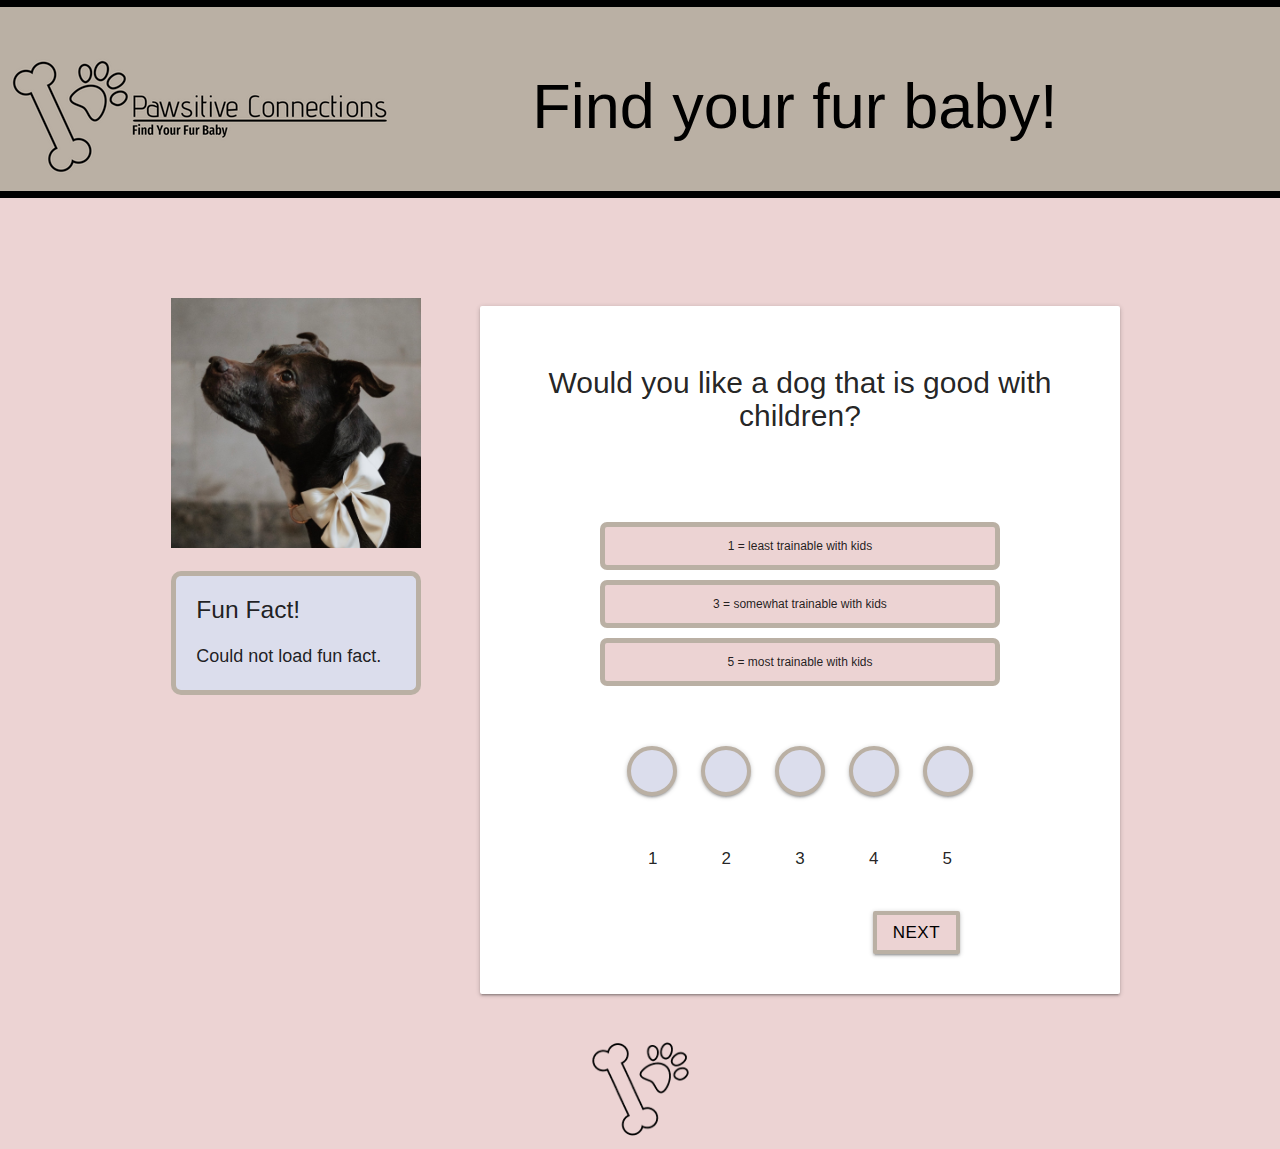
<file: index.html>
<!DOCTYPE html>
<html lang="en">
<head>
    <meta charset="UTF-8">
    <meta name="viewport" content="width=device-width, initial-scale=1.0">
    <link href="./assets/css/style.css" rel="stylesheet">
    <link href="https://fonts.googleapis.com/icon?family=Material+Icons" rel="stylesheet">
    <link href="https://cdnjs.cloudflare.com/ajax/libs/materialize/1.0.0/css/materialize.min.css" rel="stylesheet">
    <script src="https://code.jquery.com/jquery-3.6.0.min.js"></script>
    <title>Find Your Fur Baby Home Page</title>
</head>
<body>
    <header>
        <img src="assets/images/pawsitive-connections-high-resol2.png" alt="brand logo" class="logo1">
        <h1>Find your fur baby!</h1>  
    </header>

    </section >
    <!-- <div class="container"> -->
        <section class="quiz row">
            <div class="col l4 fun-fact-info">
                <div class="img">
                    <img id="random-dog-image" src="./assets/test-images/coco.jpg" alt="Random Dog Image">
                </div>
                <div class="fun-fact-container">
                   
                    <h5><strong>Fun Fact!</strong></h5>
                    <p class="fun-fact">
            
                    </p>
                </div>
            </div>
            <!-- <div id="quizzes"> -->
                <div id="good_with_children" class="col s11 l8 question card-panel center">
                    <h5>Would you like a dog that is good with children?</h5>
                    <div class="answers">
                        <p class="low">1 = least trainable with kids</p>
                        <p class="center">3 = somewhat trainable with kids</p>
                        <p class="high">5 = most trainable with kids</p>
                    </div>
                    <div class="quiz-btns col l12 center ">
                        <div class="btn quizBtn" data-question="good_with_children" data-answer="1"></div>
                        <div class="btn quizBtn" data-question="good_with_children" data-answer="2"></div>
                        <div class="btn quizBtn" data-question="good_with_children" data-answer="3"></div>
                        <div class="btn quizBtn" data-question="good_with_children" data-answer="4"></div>
                        <div class="btn quizBtn" data-question="good_with_children" data-answer="5"></div>
                    </div>
                    <div class="labels">
                        <span>1</span>
                        <span>2</span>
                        <span>3</span>
                        <span>4</span>
                        <span>5</span>
                    </div>
                    
                    <div class="next-prev">
                    <button id="q1-next" class="btn waves-effect waves-light next fetch-fact-and-image" type="button" name="action">Next
                        <span class="material-icons">pets</span>
                    </button>
                    </div>
                </div>
            
                <div id="good_with_other_dogs" class="col s11 l8 question card-panel center hide">
                    <h5>Would you like your dog to be good with other pets?</h5>
                    <div class="answers">
                        <p class="low">1 = not good with other pets</p>
                        <p class="center">3 = decent with other pets</p>
                        <p class="high">5 = great with other pets</p>
                    </div>
                    <div class="quiz-btns col l12 center ">
                        <div class="btn quizBtn" data-question="good_with_other_dogs" data-answer="1"></div>
                        <div class="btn quizBtn" data-question="good_with_other_dogs" data-answer="2"></div>
                        <div class="btn quizBtn" data-question="good_with_other_dogs" data-answer="3"></div>
                        <div class="btn quizBtn" data-question="good_with_other_dogs" data-answer="4"></div>
                        <div class="btn quizBtn" data-question="good_with_other_dogs" data-answer="5"></div>
                    </div>
                    <div class="labels">
                        <span>1</span>
                        <span>2</span>
                        <span>3</span>
                        <span>4</span>
                        <span>5</span>
                    </div>
                    <div class="next-prev">
                    <button id="q2-prev" class="btn waves-effect waves-light btn-small prev fetch-fact-and-image" type="button">Previous</button>
                    <button id="q2-next" class="btn waves-effect waves-light btn-small next fetch-fact-and-image" type="button">Next</button>
                    </div>
                </div>
                <div id="shedding" class="col l8 s11 question card-panel center hide">
                    <h5>Do you mind if they shed?</h5>
                    <div class="answers">
                        <p class="low">1 = least amount of shedding possible</p>
                        <p class="center">3 = some shedding is ok</p>
                        <p class="high">5 = max amount of shedding possible</p>
                    </div>
                    <div class="quiz-btns col l12 center ">
                        <div class="btn quizBtn" data-question="shedding" data-answer="1"></div>
                        <div class="btn quizBtn" data-question="shedding" data-answer="2"></div>
                        <div class="btn quizBtn" data-question="shedding" data-answer="3"></div>
                        <div class="btn quizBtn" data-question="shedding" data-answer="4"></div>
                        <div class="btn quizBtn" data-question="shedding" data-answer="5"></div>
                    </div>
                    <div class="labels">
                        <span>1</span>
                        <span>2</span>
                        <span>3</span>
                        <span>4</span>
                        <span>5</span>
                    </div>
                    <div class="next-prev">
                    <button id="q3-prev" class="btn waves-effect waves-light btn-small prev fetch-fact-and-image" type="button">Previous</button>
                    <button id="q3-next" class="btn waves-effect waves-light btn-small next fetch-fact-and-image" type="button">Next</button>
                    </div>
                </div>
                <div id="trainability" class="col l8 s11 question card-panel center hide">
                        <h5>Would like a dog that is easily trainable?</h5>
                        <div class="answers">
                            <p class="low">1 = hardest to train</p>
                            <p class="center">3 = medium amount of trainability</p>
                            <p class="high">5 = easiest to train</p>
                        </div>
                        <div class="quiz-btns col l12 center ">
                            <div class="btn quizBtn" data-question="trainability" data-answer="1"></div>
                            <div class="btn quizBtn" data-question="trainability" data-answer="2"></div>
                            <div class="btn quizBtn" data-question="trainability" data-answer="3"></div>
                            <div class="btn quizBtn" data-question="trainability" data-answer="4"></div>
                            <div class="btn quizBtn" data-question="trainability" data-answer="5"></div>
                        </div>
                        <div class="labels">
                            <span>1</span>
                            <span>2</span>
                            <span>3</span>
                            <span>4</span>
                            <span>5</span>
                        </div>
                        <div class="next-prev">
                        <button id="q4-prev" class="btn waves-effect waves-light btn-small prev fetch-fact-and-image" type="button">Previous</button>
                        <button id="q4-next" class="btn waves-effect waves-light btn-small next fetch-fact-and-image" type="button">Next</button>
                        </div>
                </div>
                <div id="energy" class="col s11 l8 question card-panel center hide">
                    <h5>Would you like a dog that is high energy?</h5>
                    <div class="answers">
                        <p class="low">1 = lowest energy possible</p>
                        <p class="center">3 = medium amount of energy</p>
                        <p class="high">5 = highest energy possible</p>
                    </div>
                    <div class="quiz-btns col l12 center ">
                        <div class="btn quizBtn" data-question="energy" data-answer="1"></div>
                        <div class="btn quizBtn" data-question="energy" data-answer="2"></div>
                        <div class="btn quizBtn" data-question="energy" data-answer="3"></div>
                        <div class="btn quizBtn" data-question="energy" data-answer="4"></div>
                        <div class="btn quizBtn" data-question="energy" data-answer="5"></div>
                    </div>
                    <div class="labels">
                        <span>1</span>
                        <span>2</span>
                        <span>3</span>
                        <span>4</span>
                        <span>5</span>
                    </div>
                    <div class="next-prev">
                    <button id="q5-prev" class="btn waves-effect waves-light btn-small prev fetch-fact-and-image" type="button">Previous</button>
                    <button id="q5-next" class="btn waves-effect waves-light btn-small next fetch-fact-and-image" type="button">Next</button>
                    </div>
                </div>
                <div id="barking" class="col s11 l8 question card-panel center hide">
                    <h5>Do you want a dog who likes to bark?</h5>
                    <div class="answers">
                        <p class="low">1 = least amount of barkiness possible</p>
                        <p class="center">3 = some barking is ok</p>
                        <p class="high">5 = most amount of barkiness possible</p>
                    </div>
                    <div class="quiz-btns col l12 center ">
                        <div class="btn quizBtn" data-question="barking" data-answer="1"></div>
                        <div class="btn quizBtn" data-question="barking" data-answer="2"></div>
                        <div class="btn quizBtn" data-question="barking" data-answer="3"></div>
                        <div class="btn quizBtn" data-question="barking" data-answer="4"></div>
                        <div class="btn quizBtn" data-question="barking" data-answer="5"></div>
                    </div>
                    <div class="labels">
                        <span>1</span>
                        <span>2</span>
                        <span>3</span>
                        <span>4</span>
                        <span>5</span>
                    </div>
                    <div class="next-prev">
                    <button id="q6-prev" class="btn waves-effect waves-light btn-small prev fetch-fact-and-image" type="button">Previous</button>
                    <button id="submit" class="btn waves-effect waves-light btn-small next" type="button">Submit</button>
                    </div>
                </div>
            <!-- </div> -->
        
        </section>
    </div>
    <footer class="footerLogo">
        <img src="assets/images/pawsitive-connections-favicon-black.png" alt="logo">
    </footer>
    <script src="https://code.jquery.com/jquery-3.6.0.min.js"></script>
    <script src="https://cdnjs.cloudflare.com/ajax/libs/materialize/1.0.0/js/materialize.min.js"></script>
    <script src="./assets/js/script.js"></script>
    <script src="./assets/js/quiz-btn.js"></script>
</body>
</html>
</file>
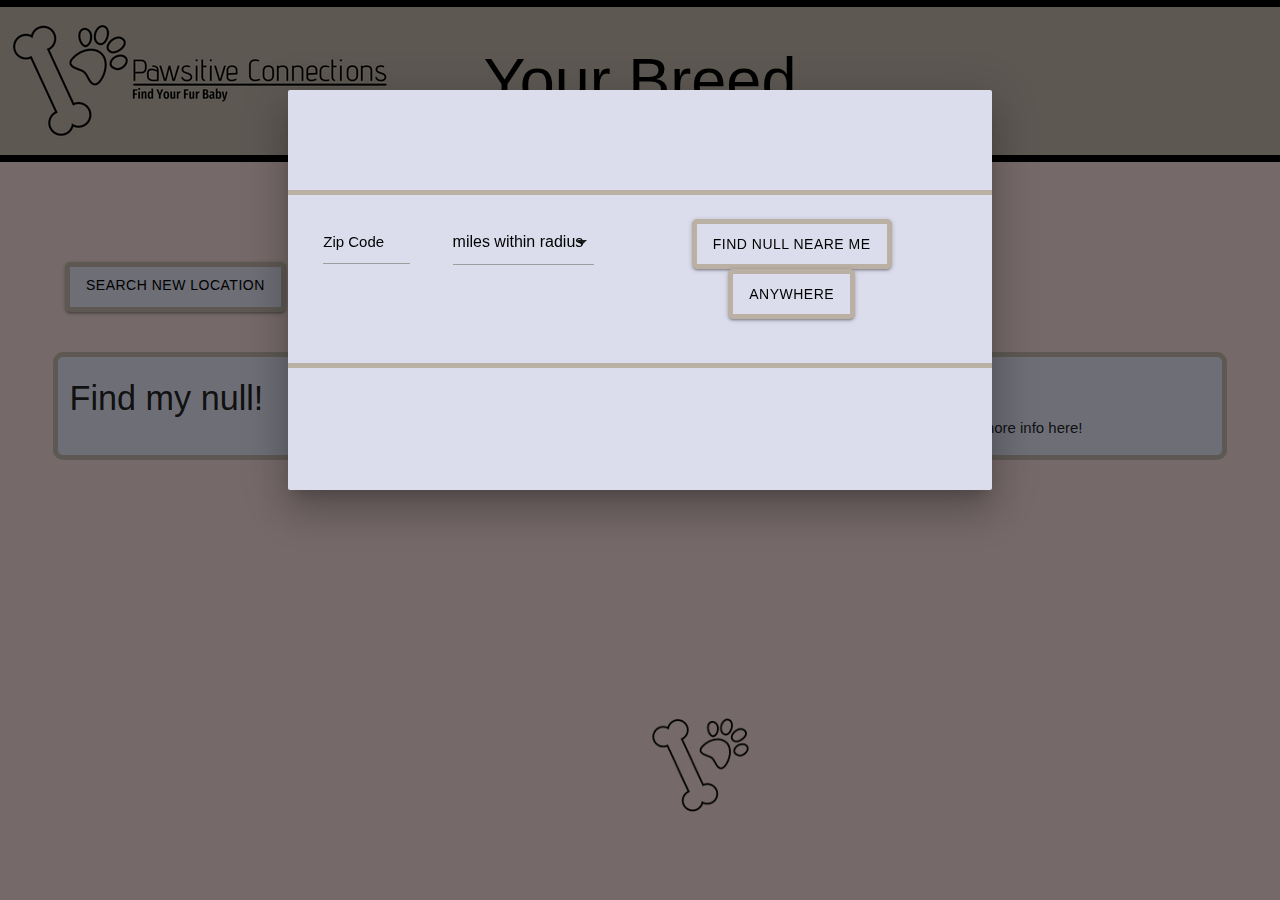
<file: breed.html>
<!DOCTYPE html>
<html lang="en">
<head>
    <meta charset="UTF-8">
    <meta name="viewport" content="width=device-width, initial-scale=1.0">
    <link href="https://cdnjs.cloudflare.com/ajax/libs/materialize/1.0.0/css/materialize.min.css" rel="stylesheet">
    <link href="assets/css/breed.css" rel="stylesheet">
    <title>Your Breed</title>
</head>
<body>
    <header>
    <img src="assets/images/pawsitive-connections-high-resol2.png" alt="brand logo" class="logo1">
    <h1>Your Breed</h1>  
</header>

    <section class="top">
        <a class="waves-effect waves-light btn" id="new-loc" href="#modal1">Search New Location</a>
        <!-- <div id="modal1" class="modal"> -->
            <div id="modal1" class="modal">
                <div class="form center modal-content">
                    <form class="row">
                            <div class="input-field col l2">
                                <textarea id="textarea1" class="materialize-textarea"></textarea>
                                <label for="textarea1">Zip Code</label>
                            </div>
                            <div class="input-field col l3">
                                <select id="miles">
                                    <option value="" disabled selected>miles within radius</option>
                                    <option value="10">10 Miles</option>
                                    <option value="30">30 Miles</option>
                                    <option value="50">50 Miles</option>
                                    <option value="100">100 Miles</option>
                                    <option value="100">300 Miles</option>
                                    <option value="100">500 Miles</option>
                                </select>
                            </div>
                            <button class="btn waves-effect waves-light modal-close" type="submit" id="submit" name="action">Find [breed] near me!</button>
                            <button class="btn waves-effect waves-light modal-close" type="anywhere" id="anywhere" name="action">Anywhere</button>
                    </form>
                </div>
                <!-- <div class="modal-footer">
                    <a href="#!" class="modal-close waves-effect waves-light btn-flat">Search Location</a>
                </div> -->
            </div>
        <!-- </div> -->

    </section>
    <section class="bottom row">
    
    <div class="where-to-find col l5">
        <h4 id="breedH2"></h4>
        <div class="adopt" id="find">
        </div>
    </div>
    <div class="about col l5">
        <h4 id="aboutBreed"></h4>
        <div class="info">
            <img id="dog-img" >
            <p id="dHeader" class="hide"><strong>Description</strong></p>
           <p id="description" class="center"><strong>Click on a dog to see more info here!</strong></p>
        </div>
    </div>
    </section>
    <footer class="footerLogo">
        <img src="assets/images/pawsitive-connections-favicon-black.png" alt="logo">
    </footer>
    <script src="https://code.jquery.com/jquery-3.6.0.min.js"></script>
    <script src="https://cdnjs.cloudflare.com/ajax/libs/materialize/1.0.0/js/materialize.min.js"></script>
    <script src="assets/js/find-breed.js"></script>
</body>
</html>
</file>
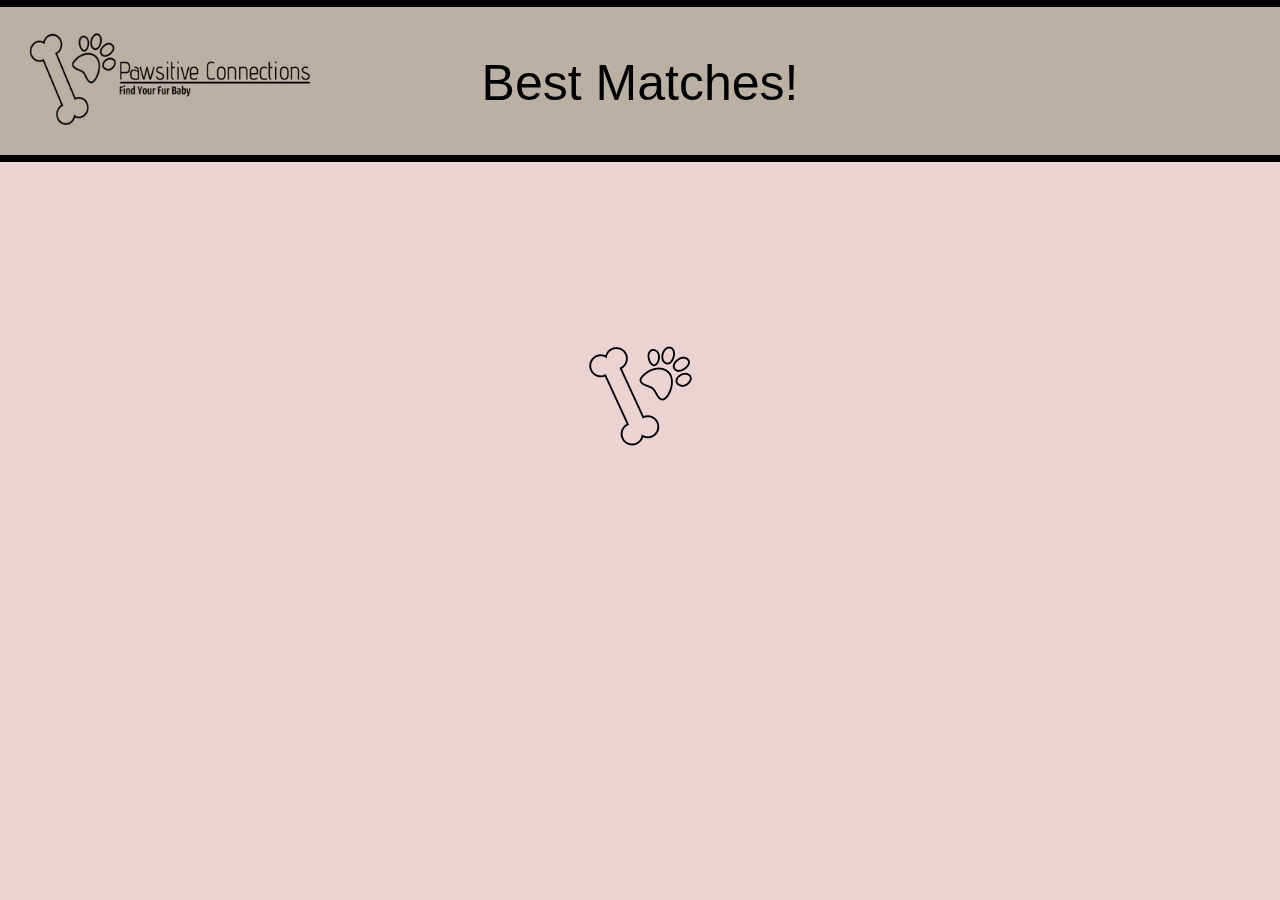
<file: matches.html>
<!DOCTYPE html>
<html lang="en">
<head>
    <meta charset="UTF-8">
    <meta name="viewport" content="width=device-width, initial-scale=1.0">
    <title>Best Matches</title>
    <link rel="stylesheet" href="assets/css/matches.css">
    <link href="https://cdnjs.cloudflare.com/ajax/libs/materialize/1.0.0/css/materialize.min.css" rel="stylesheet">
    <link rel="preconnect" href="https://fonts.googleapis.com">
    <link rel="preconnect" href="https://fonts.gstatic.com" crossorigin>
    <link href="https://fonts.googleapis.com/css2?family=Chicle&display=swap" rel="stylesheet">
    <link href="https://fonts.googleapis.com/icon?family=Material+Icons" rel="stylesheet">

</head>
<body>
    <header>
        <h1><img src="assets/images/pawsitive-connections-high-resol2.png" alt="" class="logo1">
            <div class="headerText">Best Matches!</div>
        </h1>
    </header>

    <section class="dogPhoto container row">
        <div class="image1 photos" id="image1">
            <div class="description" id="description1">
                <div class="breed" id="name1"></div>
                <div class="details" id="details1"></div>
                <div class="findFurBaby" id="findFurBaby1"></div>
            </div>
            <!-- <div id="btn-container">
                <button>Test Button</button>
            </div> -->
        </div>
        <div class="image2 photos" id="image2">
            <div class="description" id="description2">
                <div class="breed" id="name2"></div>
                <div class="details" id="details2"></div>
                <div class="findFurBaby" id="findFurBaby2"></div>
            </div>
        </div>
        <div class="image3 photos" id="image3">
            </div>
            <div class="description" id="description3">
                <div class="breed" id="name3"></div>
                <div class="details" id="details3"></div>
                <div class="findFurBaby" id="findFurBaby3"></div>
            </div>
        </div>
    </section>
    <footer class="footerLogo">
        <img src="assets/images/pawsitive-connections-favicon-black.png" alt="">
    </footer>
    <!-- <script src="./assets/js/quiz-btn.js"></script> -->
<script src="assets/js/matches.js"></script>
</body>
</html>
</file>
<file: assets/css/style.css>
body {
    background-color: #ecd3d3;
}
header {
    /* display: flex; */
    /* text-align: center; */
    background-color: #bab0a4;
    color: black;
    border-bottom: 7px solid black;
    border-top: 7px solid black;
    /* align-items: center; */
    /* justify-content: space-between; */
    /* height: 162px; */
    margin-bottom: 100px;
    
        /* align-content: center; */
}

header img, h1 {
   display: inline;


}

header img {
    width: auto;
    margin-top: 50px;
}

header h1 {
   position: relative;
   left: 10%;
   top: -50px;
   /* text-align: center; */
}


.quiz {
    width: 75%;
}
.question {
    justify-content: flex-end;
    display: flex;
    flex-direction: column;
}

.question p {
    text-align: center;
    margin: 0px 10px 40px 10px;
    
}

.question div {
    margin: 0 auto;
    margin-bottom: 40px;
}

.next-prev {
    display: flex;
    justify-content: center;
}

.quiz .next {
   width: 50%;
   left: 100%;
   background-color: #ecd3d3;
   color: black;
   border: 4px solid #bab0a4;
   font-size: 17px;
   padding-bottom: 35px;

}

#q1-next {
    width: 75%;
    position: relative;
    left: 250%;
    background-color: #ecd3d3;
    color: black;
    border: 4px solid #bab0a4;
    font-size: 17px;
    padding-bottom: 35px;
}

#q1-next:hover {
    background-color: 	#dbddec;

}

#submit {
    padding-left: 10px;
}



.quiz .prev {
    width: 75%;
    right: 100%;
    background-color: #ecd3d3;
    color: black;
    border: 4px solid #bab0a4;
    font-size: 17px;
    padding-bottom: 35px;

}

.quiz .next:hover {
    background-color: 	#dbddec;
}

.quiz .prev:hover {
    background-color: 	#dbddec;

}



/* .answers {
    display: flex;
    flex-direction: row;
    justify-content: space-between;
} */

.answers p {
    display: inline;
    position: relative;
    font-size: 12px;
    width: 5%;
    background-color: 	#ecd3d3;
    padding: 10px;
    border-radius: 7px;
    border: 5px solid #bab0a4;
    /* margin: 0px 20px 0px 20px; */
}

/* .medium {
    left: 3%;
} */

/* .low {
   right: 10%;
}

.high {
    left: 10%;
} */


.quiz-btns .btn {
    background-color: #dbddec;
    margin: 30px 30px 0px 30px;
    border: 4px solid #bab0a4;
    border-radius: 100%;
    width: 50px;
    height: 50px;
}



.question .labels span {
    margin: 0px 50px 0px 50px;
    font-size: 17px;
}

.quiz-btns .btn:hover {
    background-color: #bab0a4;
}

.question {
    background-color: 	#ecd3d3;
}

.question h5 {
    margin: 60px 0px 80px 0px;
    font-size: 30px;
}

.img img {
    width: 250px;
    height: 250px;
    object-fit: cover;
}

.fun-fact-container p {
    background-color: #dbddec;
    padding: 20px;
    width: 250px;
    margin: 0;
   
}

.fun-fact-container h5 {
   background-color: #dbddec;
   width: 250px;
   padding: 20px;
   padding-bottom: 0;
   margin-bottom: 0;
   border: 5px solid #bab0a4;
    border-bottom: 0;
    border-radius: 10px 10px 0px 0px;
}

.fun-fact-container .fun-fact {
    border: 5px solid #bab0a4;
    border-radius: 0px 0px 10px 10px;
    font-size: 18px;
    border-top: 0;
}

/* header .logo1 {
    left: 20px;
    height: 100px;
    width: auto;
    position: relative;
} */

/* header h1 {
    flex: 2;
    text-align: center;
    margin: 0;
} */

.footerLogo {
    display: flex;
    align-content: center;
    justify-content: center;
}

.footerLogo img {
    height: 120px;
    width: auto;
}

@media (max-width: 1350px) {

    .answers p {
     display: block;
     width: 400px;
     margin: 10px;
    }

    .quiz-btns .btn {
        margin: 10px;
    }

    .question .labels span {
        margin: 0px 30px 0px 30px;


    }



    .quiz .next {
        left: 50%;
    }

    .quiz .prev {
        right: 50%;
    }

    #q1-next {
      left: 100%;
    }

    
}

@media (max-width: 1100px) {

    .fun-fact-info {
        visibility: hidden;
        position: absolute;
    }

    .quiz {
        width: 75%;
    }
    .question {
        /* position: relative;
       left: 50%; */
    }

    header {
       width: 100%;
       padding-top: 40px;
    }

    
    header img, h1 {
        display: block;
        /* text-align: center; */
        margin: 0 auto;
    }

    header h1 {
        font-size: 40px;
        position: relative;
        /* margin: 0 auto; */
        left: 35%;
    }

    header img {
        /* margin: 0 auto; */
        width: 250px;
        /* margin: 20px 0px 20px 0px; */
    }
}


@media (max-width: 580px) {
    header h1 {
        left: 20%;
        padding-top: 30px;
        /* font-size: 35px; */
    }

    header img {
        width: 200px;
    }

    .question {
    
    }
    .answers p {
        width: 200px;
        margin: 10px;
       }
   
       .quiz-btns .btn {
           margin: 5px;
       }
   
       .question .labels span {
           margin: 0px 20px 0px 20px;
   
   
       }
   
   
   
       .quiz .next {
           left: 25%;
       }
   
       .quiz .prev {
           right: 25%;
       }
   
       #q1-next {
         left: 100%;
       }
}

@media (max-width: 490px) {
    header h1 {
        font-size: 20px;
        left: 25%;
        padding-top: 20px;
    }
    .answers p {
        width: 150px;
        margin: 10px;
       }
   
       .quiz-btns .btn {
           margin: 0px;
           width: 0;
        
       }
   
       .question .labels span {
           margin: 0px 20px 0px 20px;
   
   
       }
   
   
   
       .quiz .next {
           left: 5%;
           width: 75px;
           font-size: 12px;

       }
   
       .quiz .prev {
           right: 5%;
           width: 80px;
           font-size: 12px;
           text-align: center;
           padding-left: 10px;
       }
   
       #q1-next {
         left: 100%;
       }
}
</file>
<file: assets/css/breed.css>
body {
    background-color: #ecd3d3;
}

header {
    /* margin-bottom: 75px;
    background-color: #bab0a4;
    margin-top: 0;
    padding: 1px;
    padding-bottom: 20px;
    border-bottom: 5px solid black; */
    display: flex;
    text-align: center;
    background-color: #bab0a4;
    color: black;
    border-bottom: 7px solid black;
    border-top: 7px solid black;
    align-items: center;
    justify-content: space-between;
    height: 162px;
    margin-bottom: 100px;
    align-content: center;
    /* background-color: #bab0a4;
    display: flex; */
}

header h1 {
    /* margin: 0 auto;
    position: relative;
    left: -600px; */
    margin: 0 auto;

}

header img {
    position: absolute;
}
.bottom {
    display: flex;

}


.bottom .where-to-find {
    background-color: #dbddec;
    /* margin-right: 50px; */
    height: auto;

}

.bottom .about {
    background-color: #dbddec;
    margin-left: 50px;
    height: 50%;
}

.bottom .where-to-find, .about{
    border: 5px solid #bab0a4;
    border-radius: 10px;
    margin: 0 auto;
}

.dog {
    display: flex;
    margin-bottom: 20px;
    border-radius: 5px;
}

.dog img {
    margin: 0px 35px 0px 0px;
    border-radius: 5px;
}

.name {
    font-weight: bold;
}



/* .form {
    background-color: #dbddec;
    width: 75%;
    padding: 30px 0px 0px 20px;
    border: 5px solid #bab0a4;
    border-radius: 10px;
    margin: 0 auto;
    display: flex;
    margin-bottom: 50px;
} */


.form {
   margin-top: 100px;
   border-top: 5px solid #bab0a4;
   border-bottom: 5px solid #bab0a4;
}



.form button {
    background-color: #dbddec;
    color: #000;
    /* margin: 20px 0px 0px 50px; */
    border: 5px solid #bab0a4;
    border-radius: 5px;
    text-align: center;
    height: 50px;
    margin-right: 10px;
    /* margin-right: 20px; */


}
/* 
.form textarea, label {
    margin-left: 50px;
} */

.form .input-field {
    /* border: 5px solid #bab0a4;
    border-radius: 5px; */
    margin: 0 auto;
    height: 75px;
    margin-right: 20px;
}

.form button:hover {
    background-color: #bab0a4;
}

.form form .input-field label {
    color: black;
}

   /* label focus color */
   .input-field #textarea1:focus + label {
    color: #000;
  }
  /* label underline focus color */
  .input-field #textarea1:focus {
    border-bottom: 1px solid #000;
    box-shadow: 0 1px 0 0 #000;
  }

  .input-field select option {
    color: black;
  }

  .input-field select option:focus {
    border-bottom: 1px solid #000;
  }


  .dog:hover {
    cursor: pointer;
    /* border: 5px solid #bab0a4;
    border-radius: 10px; */
    background-color: #ecd3d3;
  }


  a:hover {
    color: #bab0a4;
  }

.modal {
    background-color: #dbddec;
    /* display: flex; */
    height: 400px;
}

#new-loc {
    background-color: #dbddec;
    color: #000;
    margin: 0px 0px 40px 65px;
    border: 5px solid #bab0a4;
    border-radius: 5px;
    text-align: center;
    height: 50px;
    
}

#new-loc:hover {
    background-color: #ecd3d3;
}

.footerLogo {
    /* display: flex;
    align-content: center;
    justify-content: center; */

   
}

.footerLogo img {
    /* margin: 0 auto; */
    height: 120px;
    width: auto;
    /* margin-top: 100px; */
    position: relative;
    left: 50%;
    top: 25vh;

}


@media (max-width: 1110px) {

    header {
        flex-direction: column;
        height: auto;
        padding: 20px;
    }

    header img {
        position: relative;
        width: 250px;
        margin-bottom: 20px;
    }
    .dog img {
        width: 0px;
        margin: 0;
    }

    .bottom {
        margin-left: 40px;
        margin-right: 40px;
    }
    
}

@media (max-width: 880px) {
    form {
       display: flex;
       flex-direction: column;
    }
    .form {
        height: 100%;
        margin: 20px 0px 0px 0px;
        border: 0;
    }

    .form button {
        width: 50%;
        margin: 0 auto;
        margin-bottom: 20px;
    }

    .form .input-field {
        margin: 0 auto;
    }

}

@media (max-width: 550px) {
    header {
        width: 550px;
    }

    .bottom {
        /* margin-right: 80px; */
        display: flex;
        /* flex-direction: column-reverse; */
    }
    
}

/* @media (max-width: 320px) {
    header {
        width: 515px;
    }

    .bottom {
        margin-right: 200px ;
    }
} */
</file>
<file: assets/css/matches.css>
* {
    margin: 0;
    padding: 0;
    background-color: #ecd3d3;
}

.chicle-regular {
    /* font-family: "Chicle", serif; */
    font-weight: 400;
    font-style: normal;
  }
  
  header {
    display: flex;
    text-align: center;
    background-color: #bab0a4;
    color: black;
    border-bottom: 7px solid black;
    border-top: 7px solid black;
    align-content: center;
    justify-content: space-between;
    height: 162px;
  }
  
section {
    background-color: #ecd3d3;
    height: max-content;
    margin: 0;
    padding: 0;
    border-radius: 10px;
}

i.material-icons {
    background-color: #dbddec;
    padding-top: 20px;
}
h1 {
    /* font-family: "Chicle", serif; */
    display: flex;
    align-content: center;
    justify-content: center;
    text-align: center;
    /* font-family: "Chicle", serif; */
    font-weight: 400;
    font-style: normal;
    padding-bottom: 30px;
    background-color: #bab0a4;
    border-radius: 10px;
}

.breed, .details, .findFurBaby {
    margin-bottom: 10px;
    width: 100%;
}
.appended-image1, .appended-image2, .appended-image3 {
    height: 400px;
    width: 400px;
    border-radius: 10px 0px 0px 10px;

}

.headerText {
    background-color: #bab0a4;
    justify-content: center;
    align-items: center;
    text-align: center;
    /* font-family: "Chicle", serif; */
    font-weight: 400;
    font-style: normal;
    font-size: 50px;
    
}

p {
    flex: 1;
    background-color: #dbddec;
    padding: 10px;
    padding-left: 100px;
    flex-direction: column;
    justify-content: left;
    align-items: left;
    text-align: left;
    /* font-family: "Chicle", serif; */
    font-weight: 400;
    font-style: normal;
    font-size: 24px;
    border-radius: 10px;
    
}


.photos {
    display: flex;
}

.breedSelection {
    padding-left: 100px;
    padding-top: 25px;
    text-align: left;
    font-size: 30px;
    /* font-family: "Chicle", serif; */
    font-weight: 400;
    font-style: normal;
    background-color: #dbddec;
    width: max-content;
    border-radius: 10px;
}

divDescription {
    background-color: #dbddec;
    width: 840px;
    border-radius: 0px 10px 10px 10px;
    border: 5px solid #bab0a4;
    /* border-left: 0; */
    min-width: 600px;
    position: relative;
    left: -300px;
    padding-right: 100px;
    padding-bottom: 20px;

}

.image1-photos, .image2-photos, .image3-photos {
    background-color: #dbddec;
    justify-content: space-evenly;
    
}

#image1, #image2, #image3 {
    padding: 20px;
    
}
 

.logo1 {
    position: absolute;
    left: 20px;
    top: 30px;
    height: 100px;
    width: 300px;
}

.footerLogo {
    display: flex;
    align-content: center;
    justify-content: center;
}

.btn {
    /* position: relative;
    left: -66%;
    top: -40px;
    width: 300px; */
    position: relative;
    width: 300px;
    top: 420px;
    left: -400px;

}



@media (max-width: 768px) {
    #image1, #image2, #image3 {
        width: 100%;
        flex: 1 1 100%;
    }
    header {
        flex: 1 1 100%;
    }
} 


@media (max-width: 1100px) {

}
</file>
